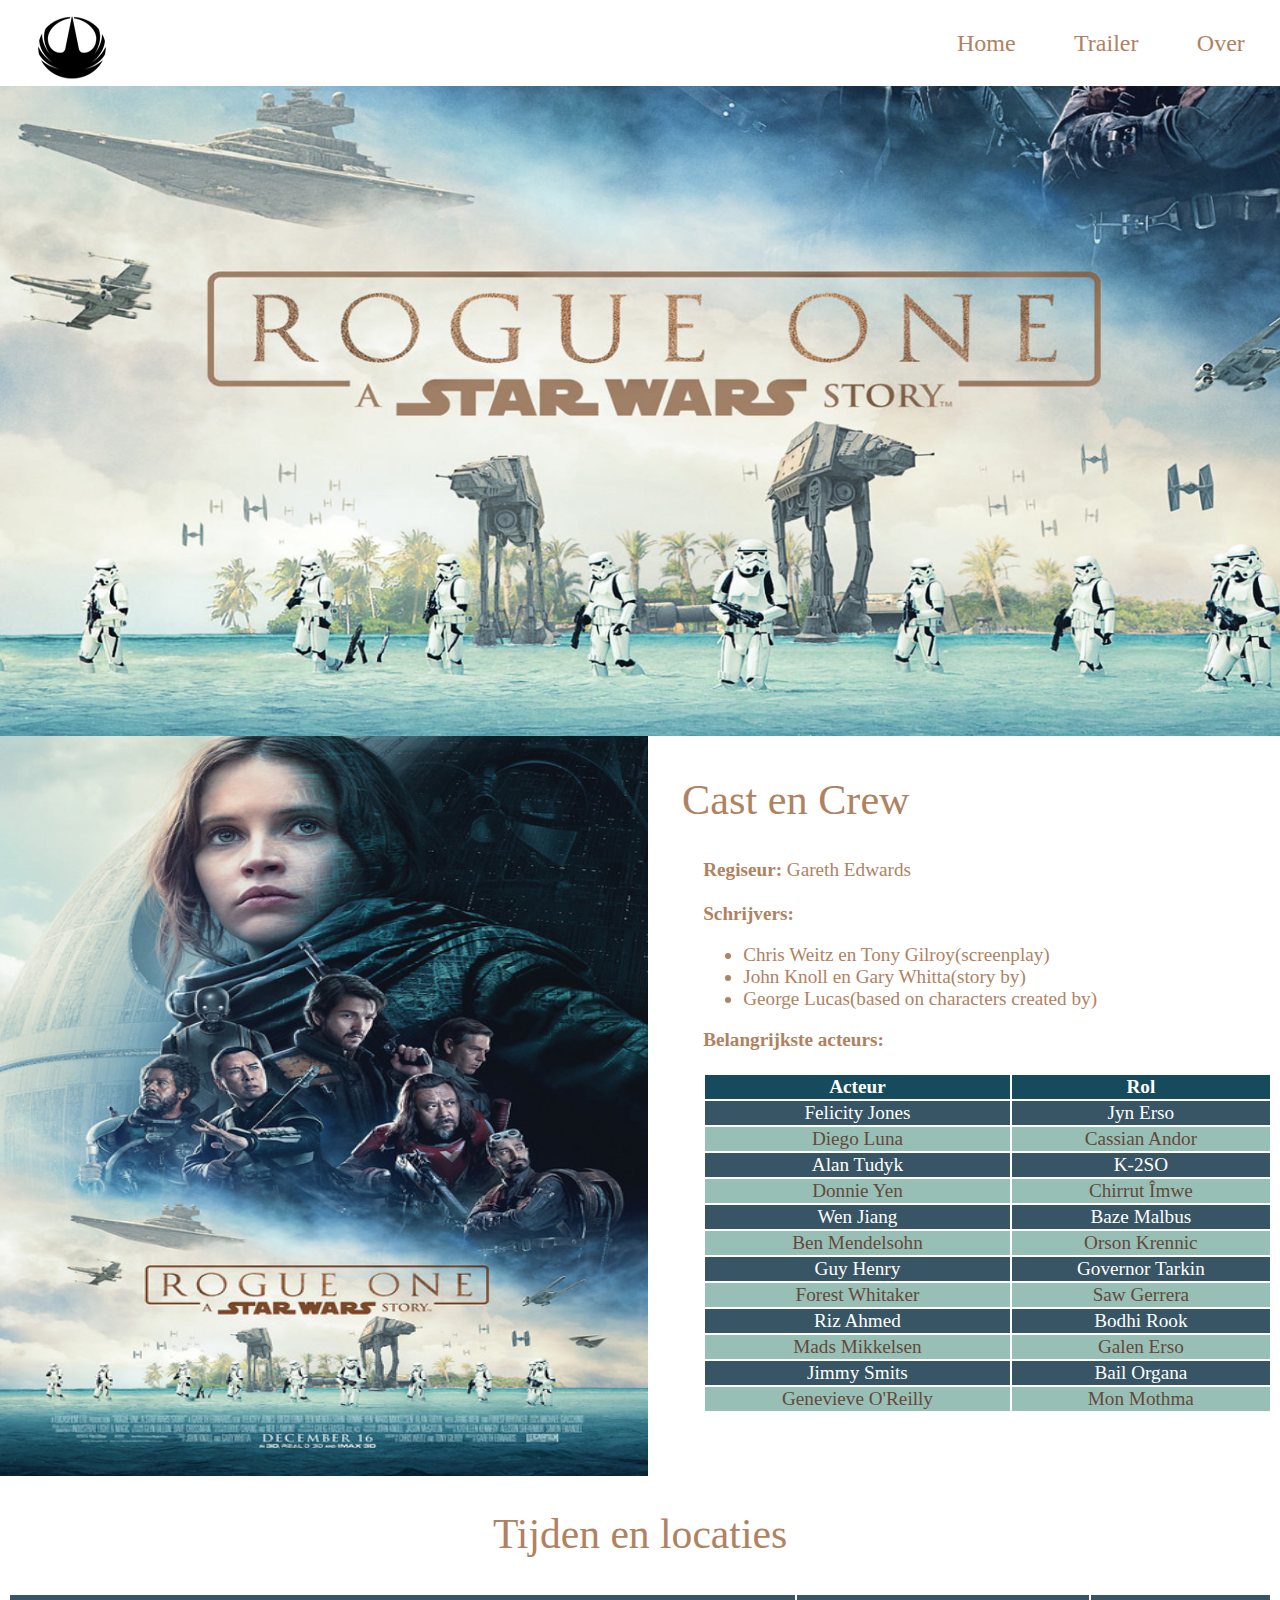
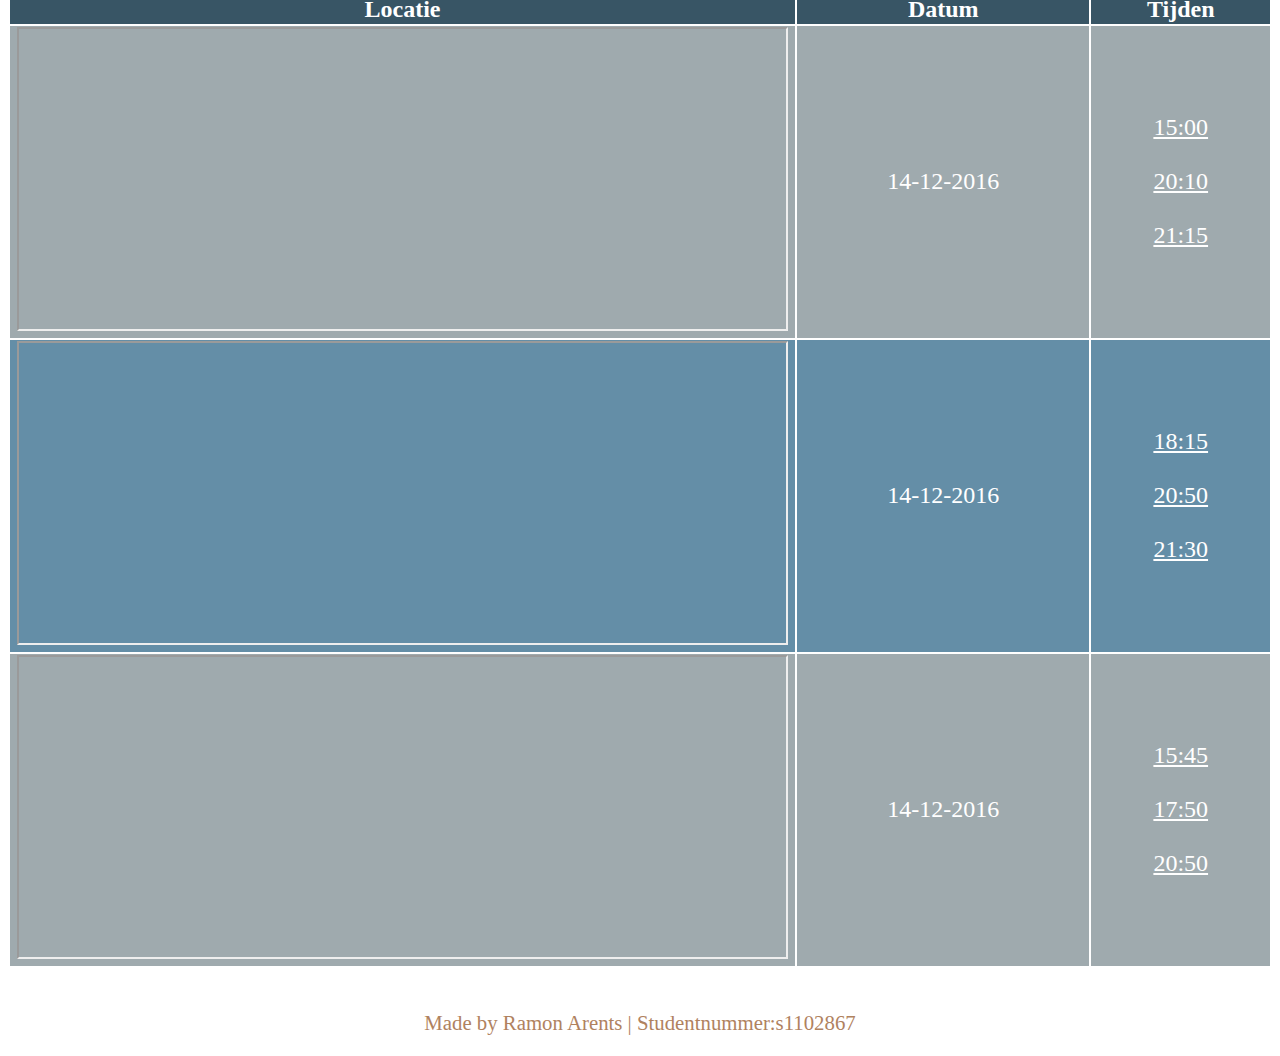
<file: index.html>
<!DOCTYPE html>
<html lang="nl">
	<head>
		<title>Rogue One</title>
        <link rel="stylesheet" type="text/css" href="css/style.css" />
	</head>
    <body>
        
        <header>
            
                <h1>Rogue One</h1>
                    <nav>
                        <ul>
                            <li><a href="index.html">Home</a></li>
                            <li><a href="trailer.html">Trailer</a></li>
                            <li><a href="over.html">Over</a></li>
                        </ul>

                    </nav>
            
                 <img src="images/backgroundimage.jpg" alt="" />
       
        </header>
       <section id="cast">
        <figure>
            <img src="images/filmposter.jpeg" alt="Poster Rogue One" />
        </figure>
        <div id="castcrew">
           <div id="crewtekst">
            <h2>Cast en Crew</h2>
                
                <b>Regiseur:</b> Gareth Edwards<br /><br />
                <b>Schrijvers:</b>
                <ul>
                    <li>Chris Weitz	en Tony Gilroy(screenplay)</li>

                    <li>John Knoll en
                    Gary Whitta(story by)</li>

                    <li>George Lucas(based on characters created by)</li>
                </ul>  
              <b>Belangrijkste acteurs:</b><br /><br />
            </div>
        <div id="casttable">
            <table>
                <thead>
                    <tr>
                      <th scope="col">Acteur</th>
                      <th scope="col">Rol</th>
                   </tr>
                </thead>
                <tbody>
                    <tr class="rowone">
                        <td>Felicity Jones</td>
                        <td>Jyn Erso</td>
                    </tr>
                    <tr class="rowsecond">
                        <td>Diego Luna</td>
                        <td>Cassian Andor</td>
                    </tr>
                    <tr class="rowone">
                        <td>Alan Tudyk</td>
                        <td>K-2SO</td>
                    </tr>
                    <tr class="rowsecond">
                        <td>Donnie Yen</td>
                        <td>Chirrut Îmwe</td>
                    </tr>
                    <tr class="rowone">
                        <td>Wen Jiang</td>
                        <td>Baze Malbus</td>
                    </tr>
                        <tr class="rowsecond">
                        <td>Ben Mendelsohn</td>
                        <td>Orson Krennic</td>
                    </tr>
                    <tr class="rowone">
                        <td>Guy Henry</td>
                        <td>Governor Tarkin</td>
                    </tr>
                    <tr class="rowsecond">
                        <td>Forest Whitaker</td>
                        <td>Saw Gerrera</td>
                    </tr>
                    <tr class="rowone">
                        <td>Riz Ahmed</td>
                        <td>Bodhi Rook</td>
                    </tr>
                    <tr class="rowsecond">
                        <td>Mads Mikkelsen</td>
                        <td>Galen Erso</td>
                    </tr>
                    <tr class="rowone">
                        <td>Jimmy Smits</td>
                        <td>Bail Organa</td>
                    </tr>
                    <tr class="rowsecond">
                        <td>Genevieve O'Reilly</td>
                        <td>Mon Mothma</td>
                    </tr>

                </tbody>

            </table>
        </div>
     </div>
         
</section>
<div class="clear"></div>

 
        
          
          
            <section id="timelocation">
                
                     <h2>Tijden en locaties</h2>
                         <table>
                            <thead>
                                <tr>
                                    <th scope="col">Locatie</th>
                                    <th scope="col">Datum</th>
                                    <th scope="col">Tijden</th>
                                </tr>
                            </thead>
                            <tbody>
                                 <tr class="timefirstrow">
                                    <td>       <iframe src="https://www.google.com/maps/embed?pb=!1m18!1m12!1m3!1d2439.2023919860985!2d4.9435787866839!3d52.31232983892216!2m3!1f0!2f0!3f0!3m2!1i1024!2i768!4f13.1!3m3!1m2!1s0x47c60b90b90dd60f%3A0xaa5d18d8dc4fe67!2sPath%C3%A9+Arena!5e0!3m2!1snl!2snl!4v1481909218873" allowfullscreen></iframe></td>
                                    <td>14-12-2016</td>
                                    <td class="time">15:00<br /><br />20:10<br /><br />21:15</td>


                                   </tr>
                                   <tr id="timecenterrow">
                                        <td>        <iframe src="https://www.google.com/maps/embed?pb=!1m18!1m12!1m3!1d9805.240090691012!2d5.108918866906271!3d52.09228911402976!2m3!1f0!2f0!3f0!3m2!1i1024!2i768!4f13.1!3m3!1m2!1s0x47c66f438382ffd3%3A0x4ef0a811f23182d4!2sPath%C3%A9+Rembrandt+Utrecht!5e0!3m2!1snl!2snl!4v1481909384072" allowfullscreen></iframe></td>
                                       <td>14-12-2016</td>
                                       <td class="time">18:15<br /><br />20:50<br /><br />21:30</td>


                                  </tr>
                                  <tr class="timefirstrow">
                                        <td>     <iframe src="https://www.google.com/maps/embed?pb=!1m18!1m12!1m3!1d2452.135236804704!2d4.313028315509275!3d52.0772679797328!2m3!1f0!2f0!3f0!3m2!1i1024!2i768!4f13.1!3m3!1m2!1s0x47c5b72398163105%3A0xcfbe2c78cb60920a!2sPath%C3%A9+Spuimarkt!5e0!3m2!1snl!2snl!4v1481912777402" allowfullscreen></iframe> </td>
                                        <td>14-12-2016</td>
                                        <td class="time">15:45<br /><br />17:50<br /><br />20:50</td>


                                  </tr>

                            </tbody>

                         </table>
                   
                

            </section>
         
        <footer>
            <p>Made by Ramon Arents | Studentnummer:s1102867</p>    
        
        </footer>
    
    </body>
</html>
</file>
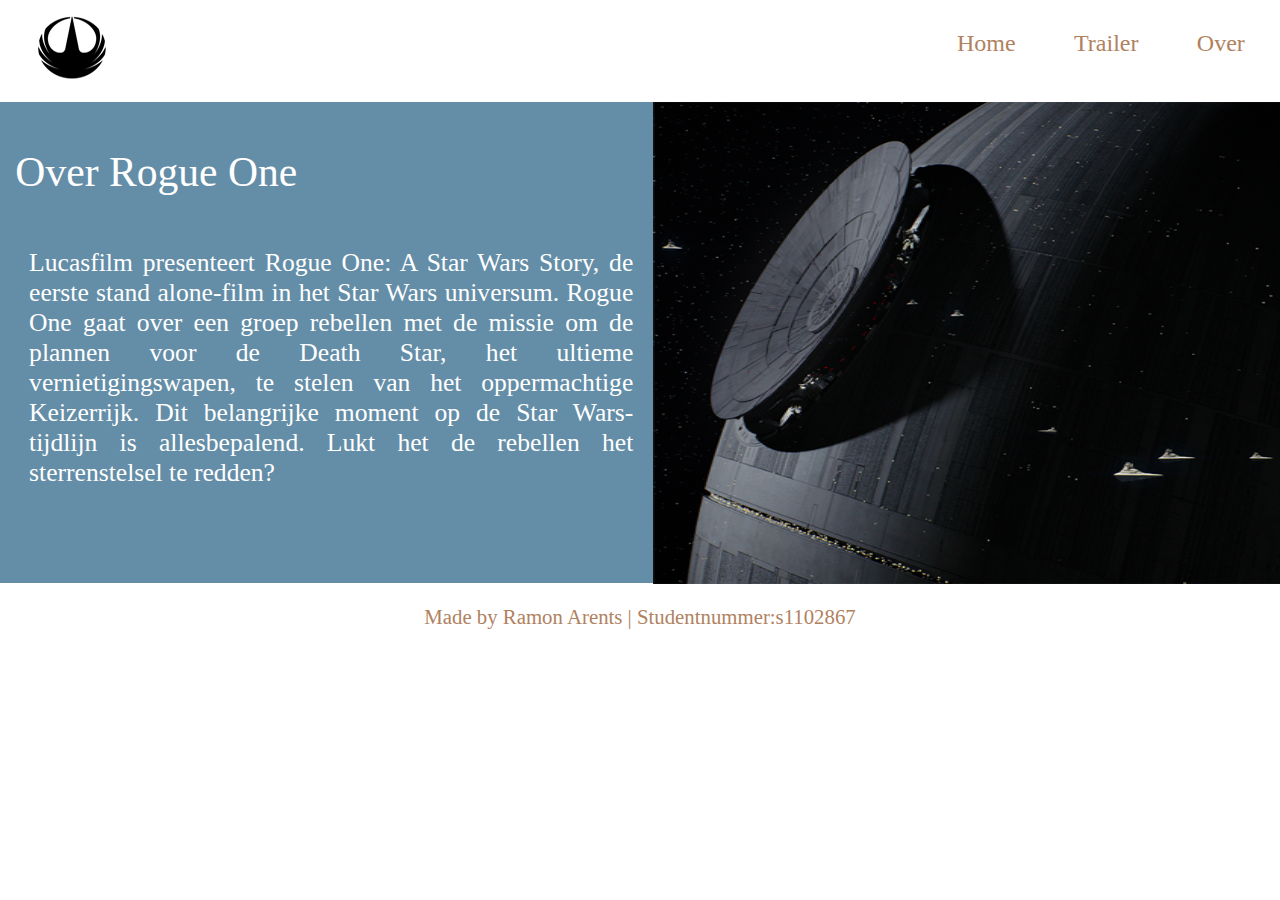
<file: over.html>
<!DOCTYPE html>
<html lang="nl">
	<head>
		<title>Rogue One</title>
        <link rel="stylesheet" type="text/css" href="css/style.css" />
	</head>
    <body>
        
        <header>
            <h1>Rogue One</h1>
                <nav>
                    <ul>
                        <li><a href="index.html">Home</a></li>
                        <li><a href="trailer.html">Trailer</a></li>
                        <li><a href="over.html">Over</a></li>
                    </ul>

                </nav>
         
        </header>
                <section id="about">
                    <div id="abouttekst">
                        <h2>Over Rogue One</h2>
                            <p>
                             Lucasfilm presenteert Rogue One: A Star Wars Story, de eerste stand alone-film in het Star Wars universum. Rogue One gaat over een groep rebellen met de missie om de plannen voor de <dfn>Death Star</dfn>, het ultieme vernietigingswapen, te stelen van het oppermachtige Keizerrijk. Dit belangrijke moment op de Star Wars-tijdlijn is allesbepalend. Lukt het de rebellen het sterrenstelsel te redden?

                             </p>


                        </div>
                    <figure>
                        <img src="images/deathstar.png"
                             alt="Death Star Rogue One" />
                    </figure>
            </section>
        <div class="clear"></div>
        
        <footer>
            <p>Made by Ramon Arents | Studentnummer:s1102867</p>    
        
        </footer>
    
    </body>
</html>
</file>
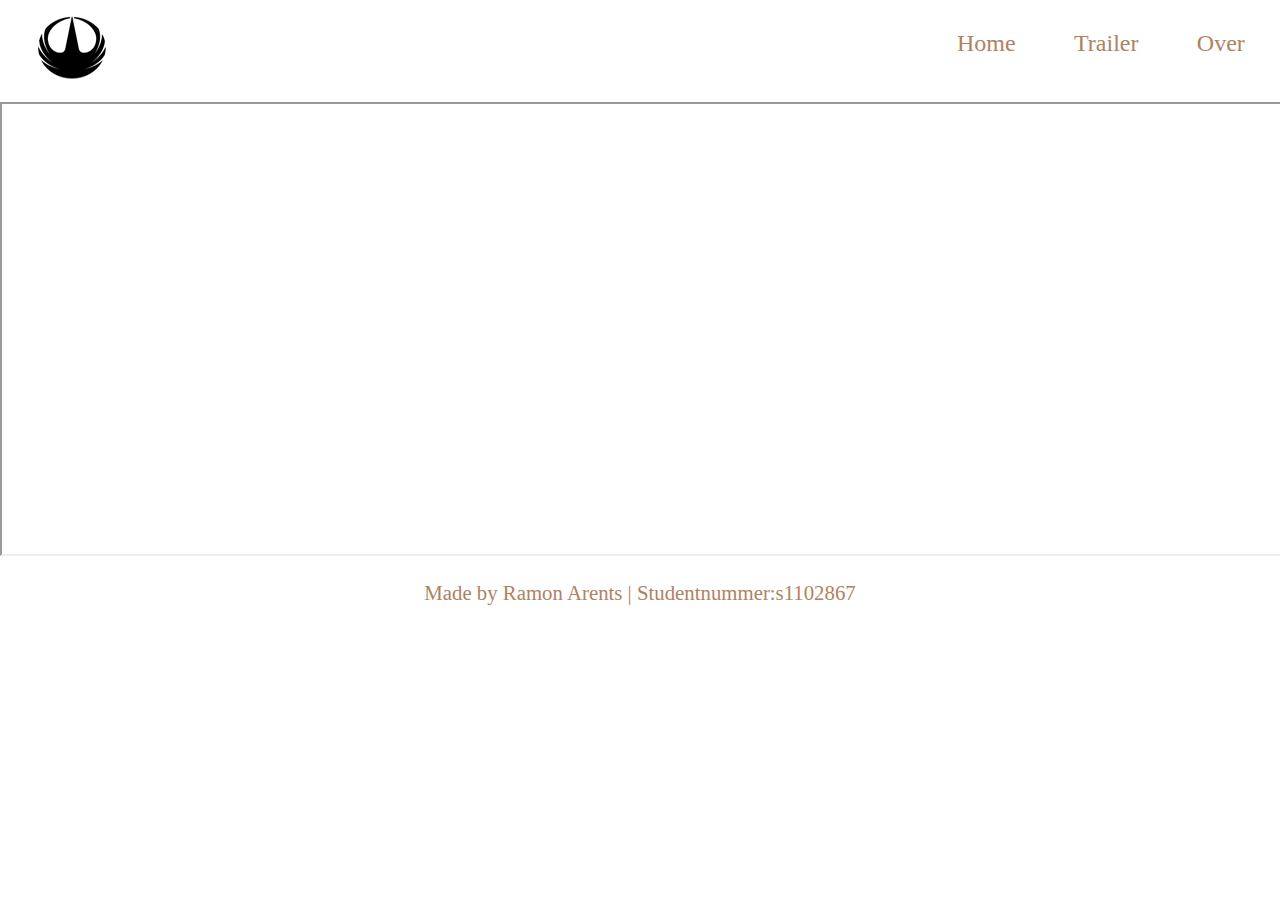
<file: trailer.html>
<!DOCTYPE html>
<html lang="nl">
	<head>
		<title>Rogue One</title>
        <link rel="stylesheet" type="text/css" href="css/style.css" />
	</head>
    <body>
        
        <header>
            <h1>Rogue One</h1>
                <nav>
                    <ul>
                        <li><a href="index.html">Home</a></li>
                        <li><a href="trailer.html">Trailer</a></li>
                        <li><a href="over.html">Over</a></li>
                    </ul>

                </nav>
        </header>
        <div id="trailer">
           
                <iframe src="https://www.youtube.com/embed/4fE_yHEerok" allowfullscreen></iframe>

        </div>
        
        <footer>
            <p>Made by Ramon Arents | Studentnummer:s1102867</p>    
        
        </footer>
    
    </body>
</html>
</file>
<file: css/style.css>
body{
    overflow-x: hidden;
    font-family:"Century Gothic";
    color:#b0825f;
    

}

header{
    background-color:white;
    margin-top:-0.5em;
    margin-left:-0.5em;
    
    
}

h1{
    
    background-image: url("../images/logo.png");
    background-repeat: no-repeat;
    text-indent: -9999px;
    background-size: 80px 80px;
    height:35px;
    width:50px;
    padding: 0.5em;
    margin-left:1em;
}

nav ul{
    list-style-type: none;
    padding: 0;
    float: right;
    margin-top:-5em;
 
 
    
}

nav li{
    display: inline-block;
    padding: 0.5em;

   
}
nav a{
    text-decoration: none;
    font-size:1.5em;
   color:#b0825f;
    padding: 0.8em;
  
   
   
    
}
nav a:hover{
    background-color:#86b6cd;
    color:white;
}
figure{
    margin-left:-1em;
    width:105%;
}
header img{
      width:103%;
    height: 650px;
    margin-top:-1em;
    
}
    

#cast img{
    margin-left:-0.5em;
    margin-top:-4em;
    width:50%;
    height:765px;
    float: left;
}
#castcrew{



font-size: 1.2em;
   
padding-left:55%;

        
    
    
}
#castcrew h2{
  margin-left:-0.5em;  
       font-size: 2.2em;
}
#castcrew table{
    width:100%;
    text-align: center;
}
#castcrew thead{
    color:white;
    background-color:#164b5d;
}
#castcrew tr{
    height: 20px;
}
.rowone{
    background-color:#385565;
    color:white;

}
.rowsecond{
    background-color:#97bfb6;
    color:#64493a;
}



    




h2{
     font-size: 2.6em;
    font-weight: normal;

}







 #timelocation{
  
    width:100%;
    height: 1080px;
   margin-top:0.5em;
   
  
   text-align: center;

}
#timelocation table{
     color:white;
     font-size: 1.5em;
    width:100%;
  
}
table thead{
   background-color: #385565;
    
}

#timecenterrow{
    background-color:#648ea7;
     
    
}
.timefirstrow{
    background-color:#9faaae;

}

td iframe{
    width: 98%;
    height: 300px;
    
}
.time{
   text-decoration: underline;
    
    
}


.clear{
    clear: both;
}
#trailer{
    margin-left:-0.5em;
    margin-top:-0.7em;
}
#trailer iframe{
    width: 101%;
    height: 490px;
}



#abouttekst{
    background-color:#648ea7;
    color:white;
    width:50%;
    height: 459px;
    margin-left:-0.5em;
    padding: 0.7em;
    position: absolute;
    z-index: -9999;
    
}
#about h2{
    padding-left:0.1em;
}
#about p{
    text-align: justify;
     font-size: 1.6em;
    padding: 0.7em;

}
#about img{
    float: right;
    width:55%;
    height: 482px;
    
    margin-right:-4em;
    
}
dfn{
    font-style: normal;
}
footer p{
    text-align: center;
    font-size: 1.3em;
 
}

@media all and (min-height:600px) and (max-width:1300px){
       #trailer iframe{
         height: 450px; 
       
         }
}
@media all and (max-width:1300px) and (max-height:600px){
 
    #trailer iframe{
        height: 470px;
        
    }
  
}

@media all and (max-width:1200px){
  
    nav ul{
           margin-right:5%;
    }
    #cast img{
       height:798px;
    }
    #abouttekst{
        width:40%;
        height: 519px;
        padding: 1.8em;
        padding:0.3em;
    }
    #about img{
        height: 529px;
        width:60%;
        margin-right: 0em;
    }
       #about p{
        font-size: 1.4em;
        padding: 1em;
        margin-top:-1em;
    }
    

}
@media all and (max-width:1000px){

header img{
    
  height: 550px;

    
}
    #cast img{
       height: 450px;
        width: 45%;
        margin-top:-2em;
    }
    #castcrew{

    
      padding-left: 0%;
      font-size: 1.2em;
   }
    
    #crewtekst{
       margin-left:48%;
     
        position: absolute;
    }
    #castcrew tr{
        height:20px;
    }
    
    #casttable{
        margin-right: 0.5em;
        margin-left:0.4em;
         
    
    
    }
    #casttable table{
        padding-top:1em;
    }
    #abouttekst{
        width:102%;
        height: 500px;
        position: static;
    }
    #about img{
        float: none;
        width:105%;
        height: 500px; 
        margin-left:-0.5em;
        margin-top:-9em;
    }
   #about p{
       
        font-size: 1.3em;
        
    }
    
 
   
}
    @media all and (max-width:600px){
         header img{
    
       height: 450px;

    
      } 

    }

@media all and (max-width:580px){
       
    h1{
    
 
    background-size: 70px 100px;
    height:50px;
    width:40px;
    margin-top:1em;
     

}
    nav ul{
        margin-top:-7.5em;
       text-align: center;
        float: none;
        margin-left:4em;
        
      
        
    }
    nav li{
    display: block;
}
    nav a{
 
    font-size:1.3em;
  }
    nav a:hover{
        background-color:white;
        color:#b0825f;
    }
        header img{
    display: none;

    
      } 
        #cast img{
            float: none;
            width:105%;
            height: 500px;
            margin-top:-1em;
        }
        #castcrew{
            font-size: 1em;
        }
        #crewtekst{
        position: static;
        margin-left:4%;
        }
    #timelocation{
        font-size: 0.8em;
         height: 500px;
    }
    td iframe{
        height: 100px;
    }
    #trailer iframe{
        height: 470px;
        
    }
    #abouttekst{
     
       
        padding-right:0.5em;
        
        
    }
    #about img{
    
        width:117%;
        margin-top:-3em;
        height: 287px;
    
    }
 
    #about p{
        font-size: 1.1em;
    }

}
@media all and (max-width:450px){  
    #cast img{
        height: 450px;
    }

    td iframe{
        height: 200px;
    }
 #timelocation{
  
        height: 760px;
}
    footer{
        margin-top:3em;
    }
}
@media all and (max-width:350px){

      #about p{
        
                font-size: 0.9em;
    }
}

@media all and (min-height:1300px){
       #trailer iframe{
         height: 1116px; 
       
         }
    footer p{
        font-size:1.5em;
    }
}
</file>
